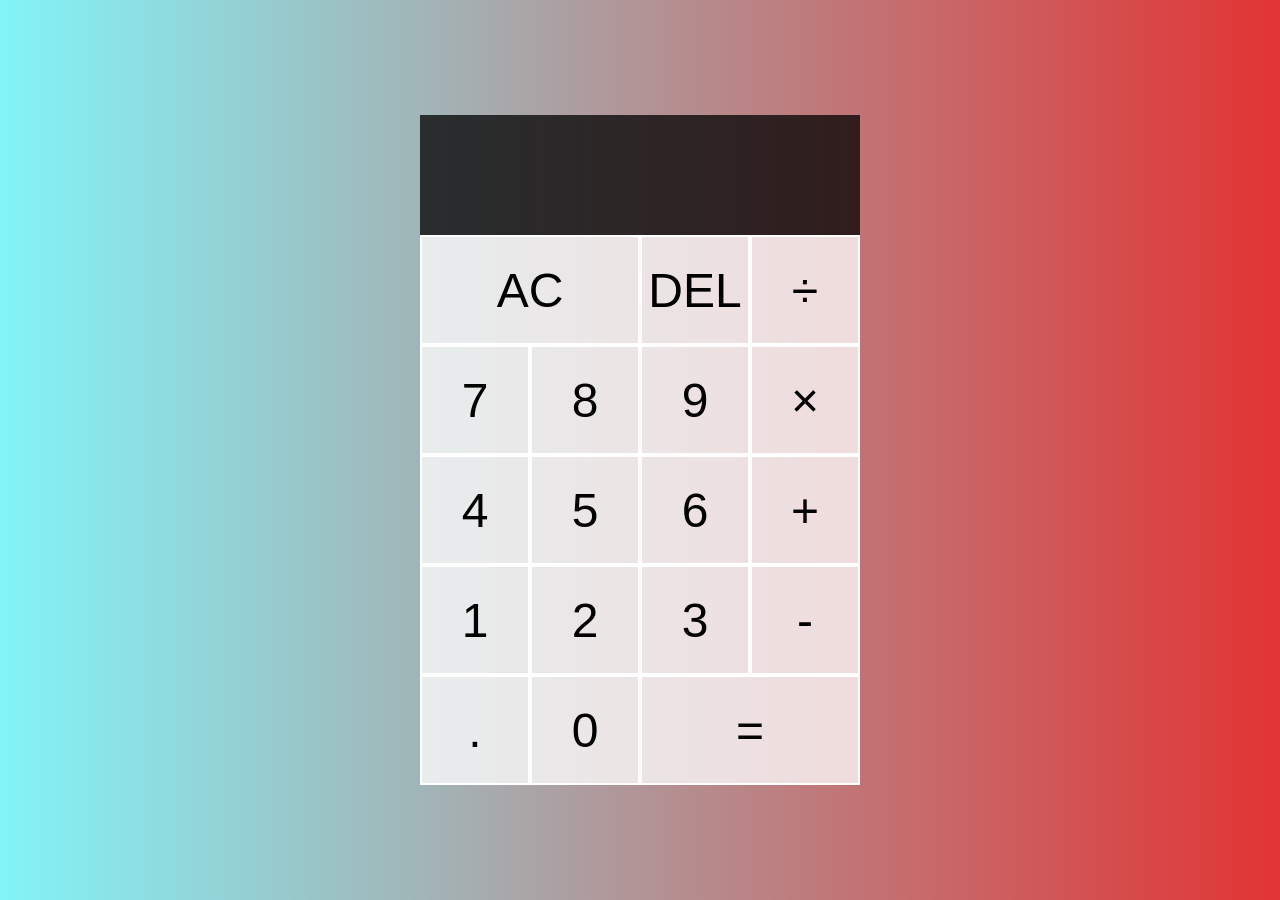
<file: index.html>
<!DOCTYPE html>
<html lang="en">
<head>
    <meta charset="UTF-8">
    <meta name="viewport" content="width=device-width, initial-scale=1.0">
    <title>Calculator</title>
    <link rel="stylesheet" href="styles.css">
    <script src="script.js" defer></script>
</head>
<body>
    <div class="calculator-grid">
        <div class="output">
            <div data-previous-operand class="previous-operand"></div>
            <div data-current-operand class="current-operand"></div>
        </div>
        
        <button data-all-clear class="span-two">AC</button>
        <button data-delete>DEL</button>
        <button data-operation>÷</button>
        <button data-number>7</button>
        <button data-number>8</button>
        <button data-number>9</button>
        <button data-operation>×</button>
        <button data-number>4</button>
        <button data-number>5</button>
        <button data-number>6</button>
        <button data-operation>+</button>
        <button data-number>1</button>
        <button data-number>2</button>
        <button data-number>3</button>
        <button data-operation>-</button>
        <button data-number>.</button>
        <button data-number>0</button>
        <button data-equals class="span-two">=</button>    
    </div>
    
</body>
</html>
</file>
<file: styles.css>
*, *::before, *::after{
    box-sizing: border-box;
    font-family: sans-serif, Verdana, Geneva, Tahoma, sans-serif;
    font-weight: normal;
}

body {
    padding: 0;
    margin: 0;
    background: linear-gradient(to right, rgb(130, 244, 248), rgb(226, 52, 52));
}

.calculator-grid {
    display: grid;
    justify-content: center;
    align-content: center;
    min-height: 100vh;
    grid-template-columns: repeat(4, 110px);
    grid-template-rows: minmax(120px, auto) repeat(5, 110px);
}

.calculator-grid button {
    cursor: pointer;
    font-size: 3rem;
    border: 2px solid rgb(255, 255, 255);
    outline: none;
    background-color: rgba(255, 255, 255, 0.75);
}

.calculator-grid button:hover {
    background-color: rgba(255, 255, 255, 0.9);
}

.span-two {
    grid-column: span 2;
}

.output {
    grid-column: 1 / -1;
    background-color: rgb(0, 0, 0, .75);
    display: flex;
    align-items: flex-end;
    justify-content: space-around;
    flex-direction: column;
    padding: 10px;
    word-wrap: break-word;
    word-break: break-all;
}

.output .previous-operand {
    color: rgb(255, 255, 255, 0.75);
    font-size: 1.5rem;
}

.output .current-operand {
    color: rgb(255, 255, 255);
    font-size: 2.5rem;
}
</file>
